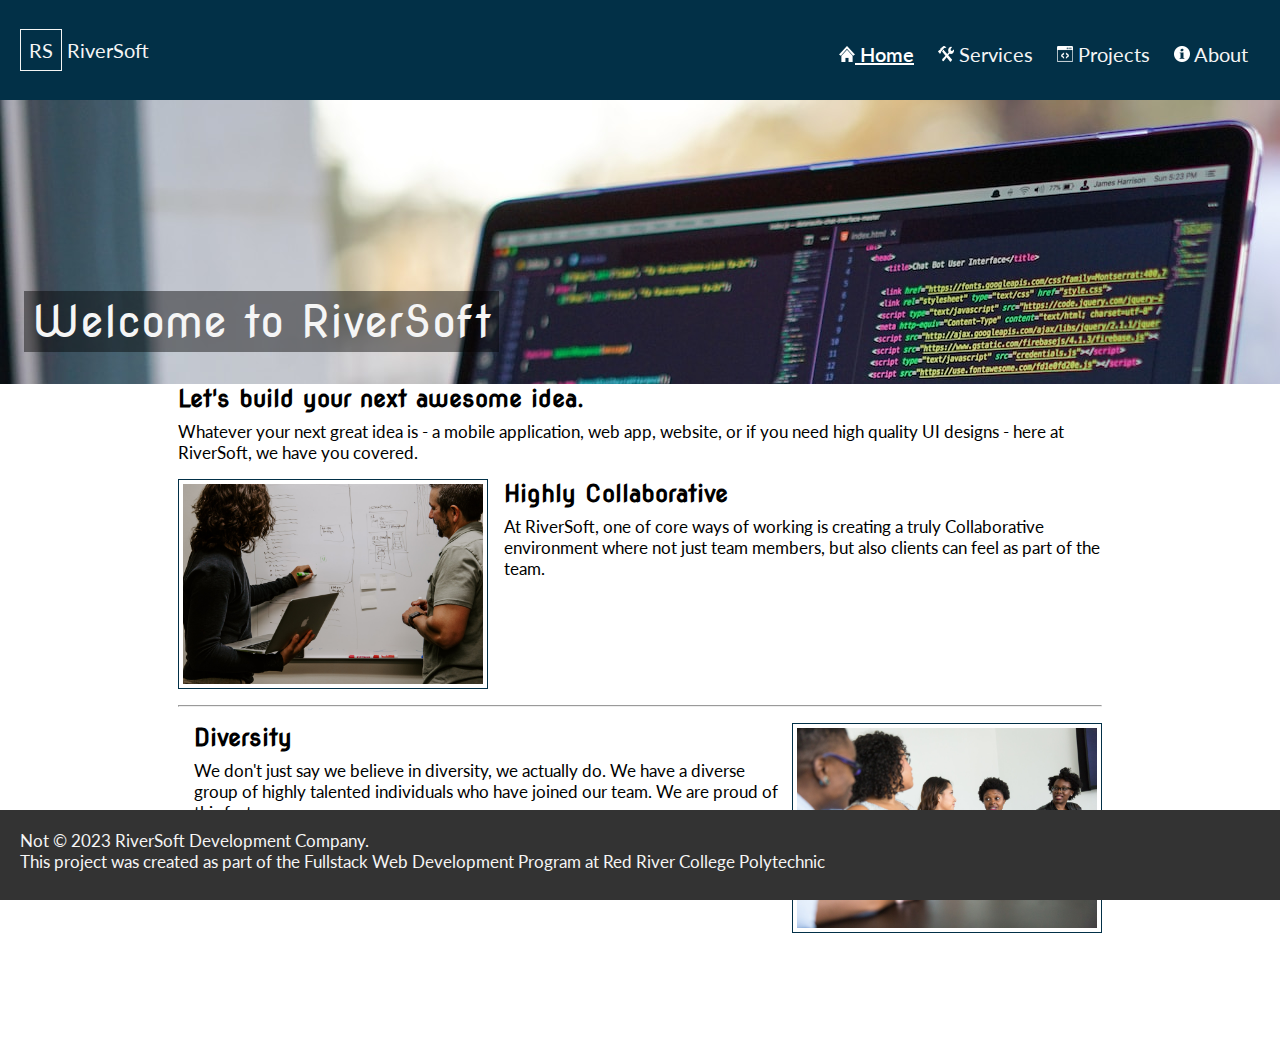
<file: index.html>
<!-- Icons used are sourced from uxwing (refer to license information: https://uxwing.com/license/). Images are from unsplash.com (refer to license information: https://unsplash.com/license) -->
<!DOCTYPE html>
<html lang="en">
<head>
  <meta charset="UTF-8">
  <meta name="viewport" content="width=device-width, initial-scale=1.0">
  <title>RiverSoft Development Company</title>
  <link rel="preconnect" href="https://fonts.googleapis.com">
  <link rel="preconnect" href="https://fonts.gstatic.com" crossorigin>
  <link href="https://fonts.googleapis.com/css2?family=Nova+Round&display=swap" rel="stylesheet">
  <link rel="preconnect" href="https://fonts.googleapis.com">
  <link rel="preconnect" href="https://fonts.gstatic.com" crossorigin>
  <link href="https://fonts.googleapis.com/css2?family=Lato&display=swap" rel="stylesheet">
  <link rel="stylesheet" href="css/main.css">
  <script src="js/main.js"></script>
</head>
  <body>
    <div id="navContainer">
      <a href="index.html" id="riverSoftLogo" title="RiverSoft Homepage">
        <span>RS</span> RiverSoft
      </a>
      <nav id="siteNav">
        <a href="index.html" title="RiverSoft Homepage" class="navLink" id="navLink_index">
          <img alt="home icon" src="images/home-icon.png">
          Home
        </a>
        <a href="services.html" class="navLink" id="navLink_services" title="RiverSoft services">
          <img alt="services icon" src="images/tools-icon.png">
          Services
        </a>
        <a href="projects.html" class="navLink" id="navLink_projects">
          <img alt="projects icons" src="images/web-code-icon.png">
          Projects
        </a>
        <a href="about.html" class="navLink" id="navLink_about" title="About RiverSoft">
          <img alt="about icon" src="images/info-circle-icon.png">
          About
        </a>
      </nav>
    </div>
    <header id="siteHeader">
      <h1>Welcome to RiverSoft</h1>
    </header>
    <main id="siteContent">
      <section id="mainInfo">
        <div class="fullWidth">
          <h2>Let's build your next awesome idea.</h2>
          <p>Whatever your next great idea is - a mobile application, web app, website, or if you need high quality UI designs - here at RiverSoft, we have you covered.</p>
        </div>
        <div class="fullWidth homeRow">
          <img src="images/uiux-team.jpeg" alt="Image of work colleagues at a whiteboard">
          <div class="homeRow_Content">
            <h2>Highly Collaborative</h2>
            <p>At RiverSoft, one of core ways of working is creating a truly Collaborative environment where not just team members, but also clients can feel as part of the team.</p>
          </div>
        </div>
        <hr class="divider">
        <div class="fullWidth homeRow">
          <div class="homeRow_Content">
            <h2>Diversity</h2>
            <p>We don't just say we believe in diversity, we actually do. We have a diverse group of highly talented individuals who have joined our team. We are proud of this fact.</p>
          </div>
          <img src="images/diversity.jpeg" alt="Image demonstrating diversity">
        </div>
      </section>
    </main>
    <footer id="siteFooter">
      <p>Not &copy; 2023 RiverSoft Development Company.<br><span>This project was created as part of the Fullstack Web Development Program at Red River College Polytechnic</span></p>
    </footer>
  </body>
</html>
</file>
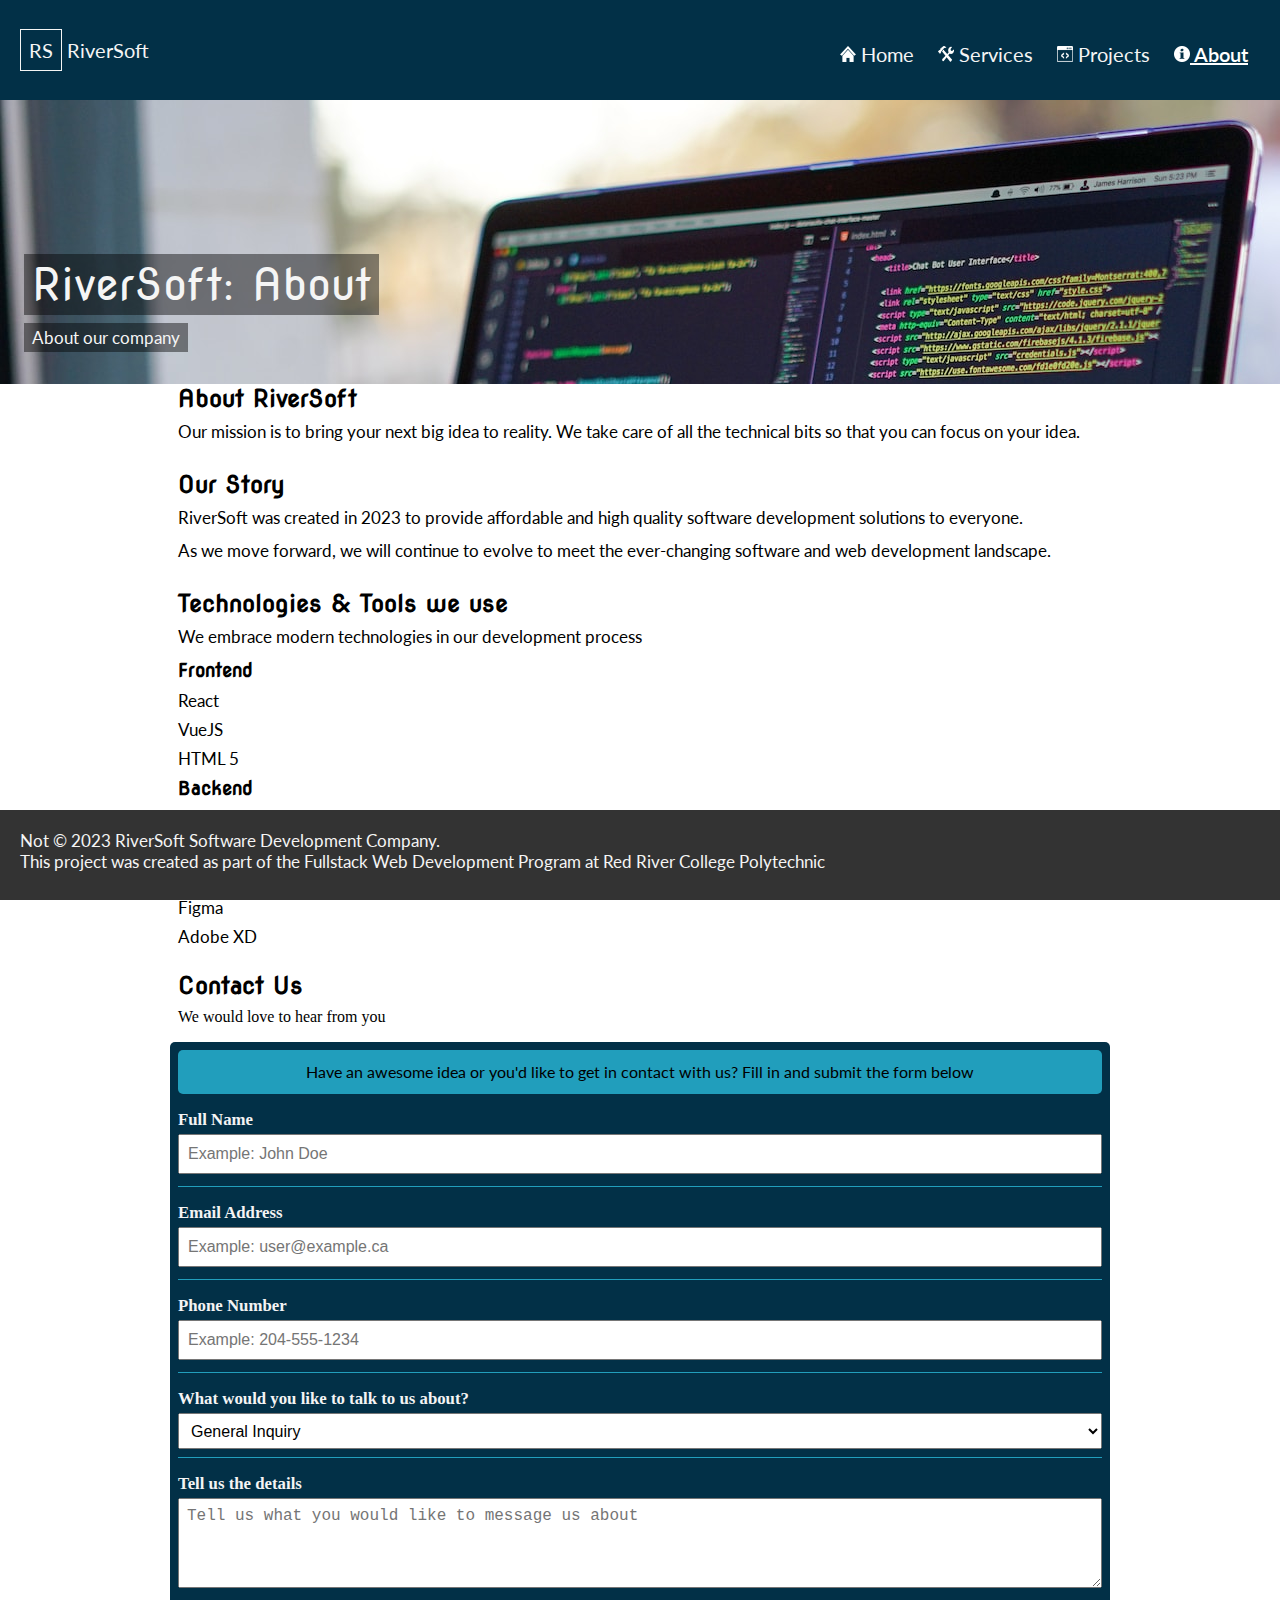
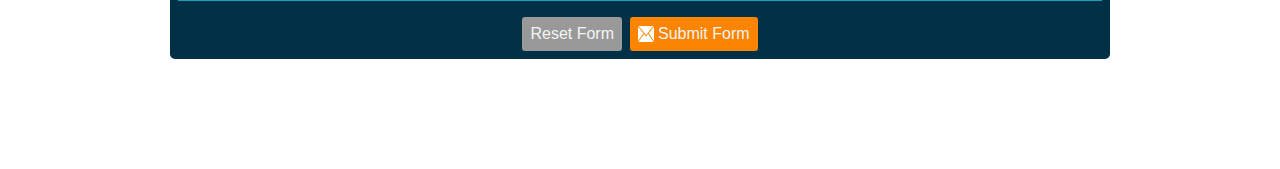
<file: about.html>
<!DOCTYPE html>
<html lang="en">
  <head>
    <meta charset="UTF-8">
    <meta name="viewport" content="width=device-width, initial-scale=1.0">
    <title>RiverSoft: About</title>
    <link rel="preconnect" href="https://fonts.googleapis.com">
    <link rel="preconnect" href="https://fonts.gstatic.com" crossorigin>
    <link href="https://fonts.googleapis.com/css2?family=Nova+Round&display=swap" rel="stylesheet">
    <link rel="preconnect" href="https://fonts.googleapis.com">
    <link rel="preconnect" href="https://fonts.gstatic.com" crossorigin>
    <link href="https://fonts.googleapis.com/css2?family=Lato&display=swap" rel="stylesheet">
    <link rel="stylesheet" href="css/main.css">
    <script src="js/main.js"></script>
  </head>
  <body>
    <div id="navContainer">
      <a href="index.html" id="riverSoftLogo" title="RiverSoft Homepage">
        <span>RS</span> RiverSoft
      </a>
      <nav id="siteNav">
        <a href="index.html" title="RiverSoft Homepage" class="navLink" id="navLink_index">
          <img alt="home icon" src="images/home-icon.png">
          Home
        </a>
        <a href="services.html" class="navLink" id="navLink_services" title="RiverSoft services">
          <img alt="services icon" src="images/tools-icon.png">
          Services
        </a>
        <a href="projects.html" class="navLink" id="navLink_projects">
          <img alt="projects icons" src="images/web-code-icon.png">
          Projects
        </a>
        <a href="about.html" class="navLink" id="navLink_about" title="About RiverSoft">
          <img alt="about icon" src="images/info-circle-icon.png">
          About
        </a>
      </nav>
    </div>
    <header id="siteHeader">
      <h1>RiverSoft: About</h1>
      <!-- <br> -->
      <p>About our company</p>
    </header>
    <main id="siteContent">
      <section>
        <h2>About RiverSoft</h2>
        <p>Our mission is to bring your next big idea to reality. We take care of all the technical bits so that you can focus on your idea.</p>
      </section>
      <section>
        <h2>Our Story</h2>
        <p>RiverSoft was created in 2023 to provide affordable and high quality software development solutions to everyone.</p>
        <p>As we move forward, we will continue to evolve to meet the ever-changing software and web development landscape.</p>
      </section>
      <section>
        <h2>Technologies & Tools we use</h2>
        <p>We embrace modern technologies in our development process</p>
        <div>
          <div class="techStack_Category">
            <h3>Frontend</h3>
            <p>React</p>
            <p>VueJS</p>
            <p>HTML 5</p>
          </div>
          <div class="techStack_Category">
            <h3>Backend</h3>
            <p>Starlette</p>
            <p>NodeJS</p>
          </div>
          <div class="techStack_Category">
            <h3>UI/UX</h3>
            <p>Figma</p>
            <p>Adobe XD</p>
          </div>
        </div>
      </section>
      <section>
        <h2>Contact Us</h2>
        <blockquote>We would love to hear from you</blockquote>
      </section>
      <form id="contactForm" method="post" onsubmit="validateAndSubmitContact">
        <div id="contactForm_Header">
          <span>Have an awesome idea or you'd like to get in contact with us? Fill in and submit the form below</span>
        </div>
        <div class="contactForm_Row">
          <label for="contactForm_Name">Full Name</label>
          <input type="text" class="contactForm_Input" id="contactForm_Name" name="contactForm_Name" placeholder="Example: John Doe">
          <div class="contactForm_InputErrorContainer" id="contactForm_NameError">
            <span id="nameError_Required">* Name is required</span>
          </div>
        </div>
        <div class="contactForm_Row">
          <label for="contactForm_Email">Email Address</label>
          <input type="email" class="contactForm_Input" id="contactForm_Email" name="contactForm_Email" placeholder="Example: user@example.ca">
          <div class="contactForm_InputErrorContainer" id="contactForm_EmailError">
            <span id="emailError_Format">* The email address entered is not of a valid format</span>
          </div>
        </div>
        <div class="contactForm_Row">
          <label for="contactForm_Phone">Phone Number</label>
          <input type="tel" name="contactForm_Phone" id="contactForm_Phone" placeholder="Example: 204-555-1234">
          <div class="contactForm_InputErrorContainer" id="contactForm_PhoneError">
            <span id="phoneError_Format">* The phone number entered is not of a valid format: xxx-xxx-xxxx</span>
          </div>
        </div>
        <div class="contactForm_Row">
          <label for="contactForm_ContactType">What would you like to talk to us about?</label>
          <select name="contactForm_ContactType" id="contactForm_ContactType" class="contactForm_Input">
            <option value="generalInquiry">General Inquiry</option>
            <option value="projectDiscussion">Project Discussion</option>
            <option value="complaint">Complaint</option>
          </select>
        </div>
        <div class="contactForm_Row">
          <label for="contactForm_Message">Tell us the details</label>
          <textarea name="contactForm_Message" id="contactForm_Message" cols="30" rows="4" class="contactForm_Textarea" placeholder="Tell us what you would like to message us about"></textarea>
          <div class="contactForm_InputErrorContainer" id="contactForm_MessageError">
            <span id="messageError_Required">* Your message should be at least 10 characters (without spaces)</span>
          </div>
        </div>
        <div id="contactForm_Footer">
          <button type="reset">
            Reset Form
          </button>
          <button type="submit">
            <img alt="send message icon" src="images/mail-icon.png"> Submit Form
          </button>
        </div>
      </form>
    </main>
    <footer id="siteFooter">
      <p>Not &copy; 2023 RiverSoft Software Development Company.<br><span>This project was created as part of the Fullstack Web Development Program at Red River College Polytechnic</span></p>
    </footer>
  </body>
</html>
</file>
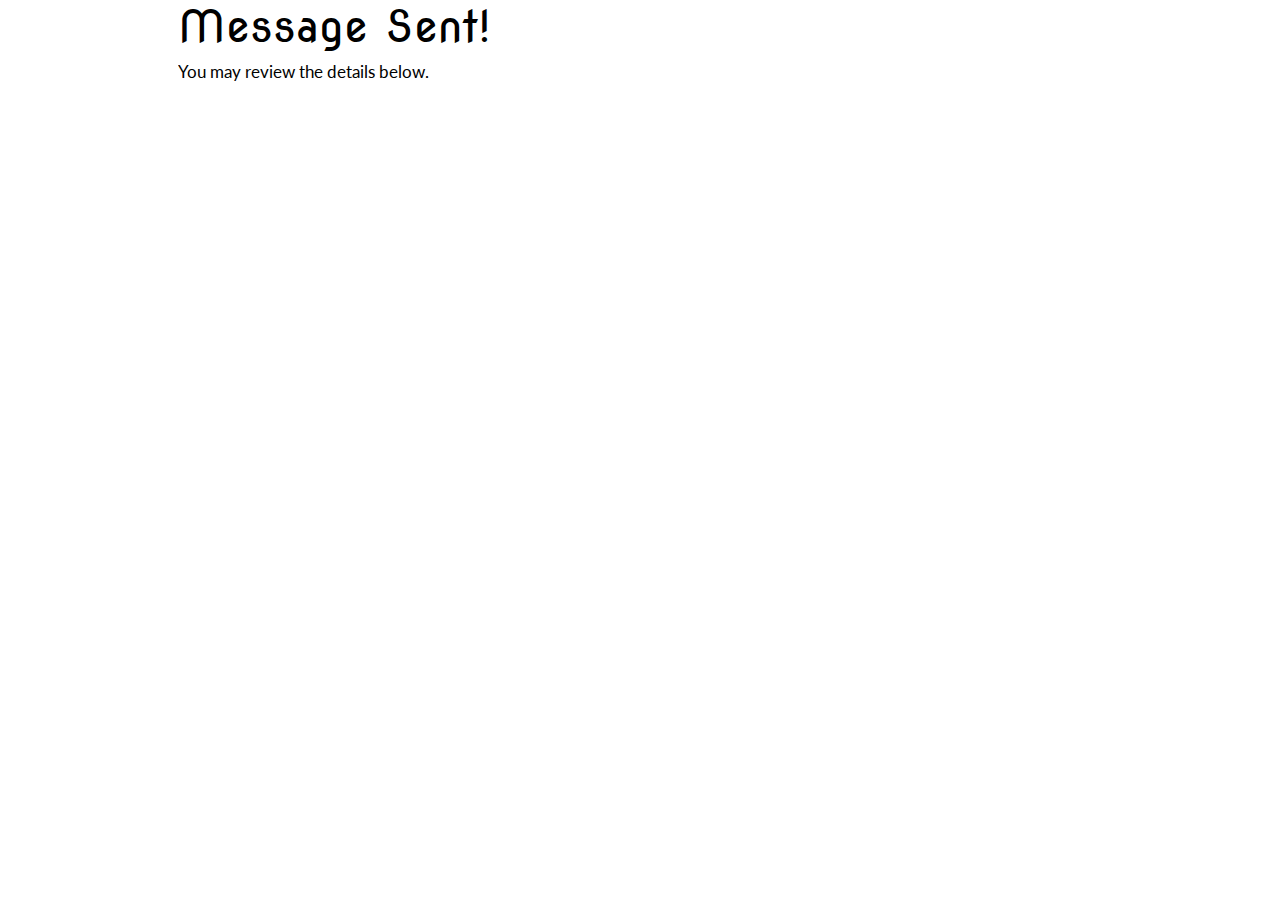
<file: message-confirmation.html>
<!DOCTYPE html>
<html lang="en">
  <head>
    <meta charset="UTF-8">
    <meta name="viewport" content="width=device-width, initial-scale=1.0">
    <title>RiverSoft: Message Sent</title>
    <link rel="preconnect" href="https://fonts.googleapis.com">
    <link rel="preconnect" href="https://fonts.gstatic.com" crossorigin>
    <link href="https://fonts.googleapis.com/css2?family=Nova+Round&display=swap" rel="stylesheet">
    <link rel="preconnect" href="https://fonts.googleapis.com">
    <link rel="preconnect" href="https://fonts.gstatic.com" crossorigin>
    <link href="https://fonts.googleapis.com/css2?family=Lato&display=swap" rel="stylesheet">
    <link rel="stylesheet" href="css/main.css">
    <script src="js/main.js"></script>
  </head>
  <body>
    <main id="siteContent">
      <section>
        <h1>Message Sent!</h1>
        <p>You may review the details below.</p>
      </section>
    </main>
  </body>
</html>
</file>
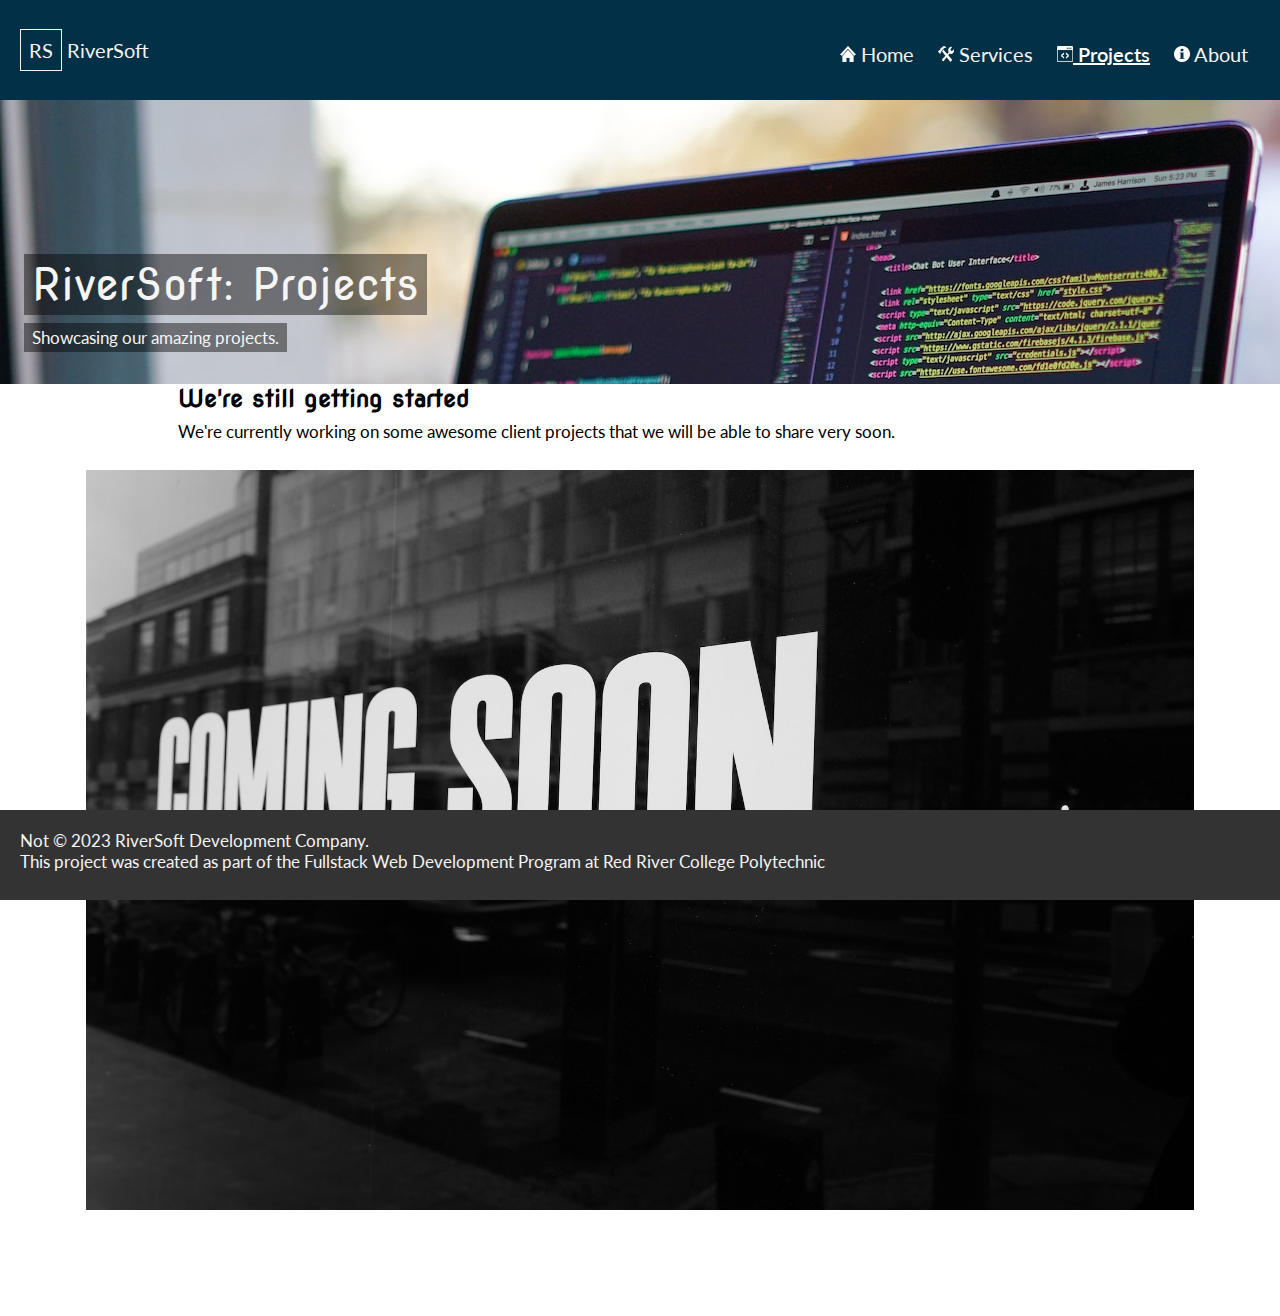
<file: projects.html>
<!DOCTYPE html>
<html lang="en">
  <head>
    <meta charset="UTF-8">
    <meta name="viewport" content="width=device-width, initial-scale=1.0">
    <title>RiverSoft: Projects</title>
    <link rel="preconnect" href="https://fonts.googleapis.com">
    <link rel="preconnect" href="https://fonts.gstatic.com" crossorigin>
    <link href="https://fonts.googleapis.com/css2?family=Nova+Round&display=swap" rel="stylesheet">
    <link rel="preconnect" href="https://fonts.googleapis.com">
    <link rel="preconnect" href="https://fonts.gstatic.com" crossorigin>
    <link href="https://fonts.googleapis.com/css2?family=Lato&display=swap" rel="stylesheet">
    <link rel="stylesheet" href="css/main.css">
    <script src="js/main.js"></script>
  </head>
  <body>
    <div id="navContainer">
      <a href="index.html" id="riverSoftLogo" title="RiverSoft Homepage">
        <span>RS</span> RiverSoft
      </a>
      <nav id="siteNav">
        <a href="index.html" title="RiverSoft Homepage" class="navLink" id="navLink_index">
          <img alt="home icon" src="images/home-icon.png">
          Home
        </a>
        <a href="services.html" class="navLink" id="navLink_services" title="RiverSoft services">
          <img alt="services icon" src="images/tools-icon.png">
          Services
        </a>
        <a href="projects.html" class="navLink" id="navLink_projects">
          <img alt="projects icons" src="images/web-code-icon.png">
          Projects
        </a>
        <a href="about.html" class="navLink" id="navLink_about" title="About RiverSoft">
          <img alt="about icon" src="images/info-circle-icon.png">
          About
        </a>
      </nav>
    </div>
    <header id="siteHeader">
      <h1>RiverSoft: Projects</h1>
      <p>Showcasing our amazing projects.</p>
    </header>
    <main id="siteContent">
      <section>
        <h2>We're still getting started</h2>
        <p>We're currently working on some awesome client projects that we will be able to share very soon.</p>
      </section>
      <div class="fullWidth flexCenter">
        <img alt="coming soon image" id="comingSoon_Image" src="images/coming-soon.jpeg">
      </div>
    </main>
    <footer id="siteFooter">
      <p>Not &copy; 2023 RiverSoft Development Company.<br><span>This project was created as part of the Fullstack Web Development Program at Red River College Polytechnic</span></p>
    </footer>
  </body>
</html>
</file>
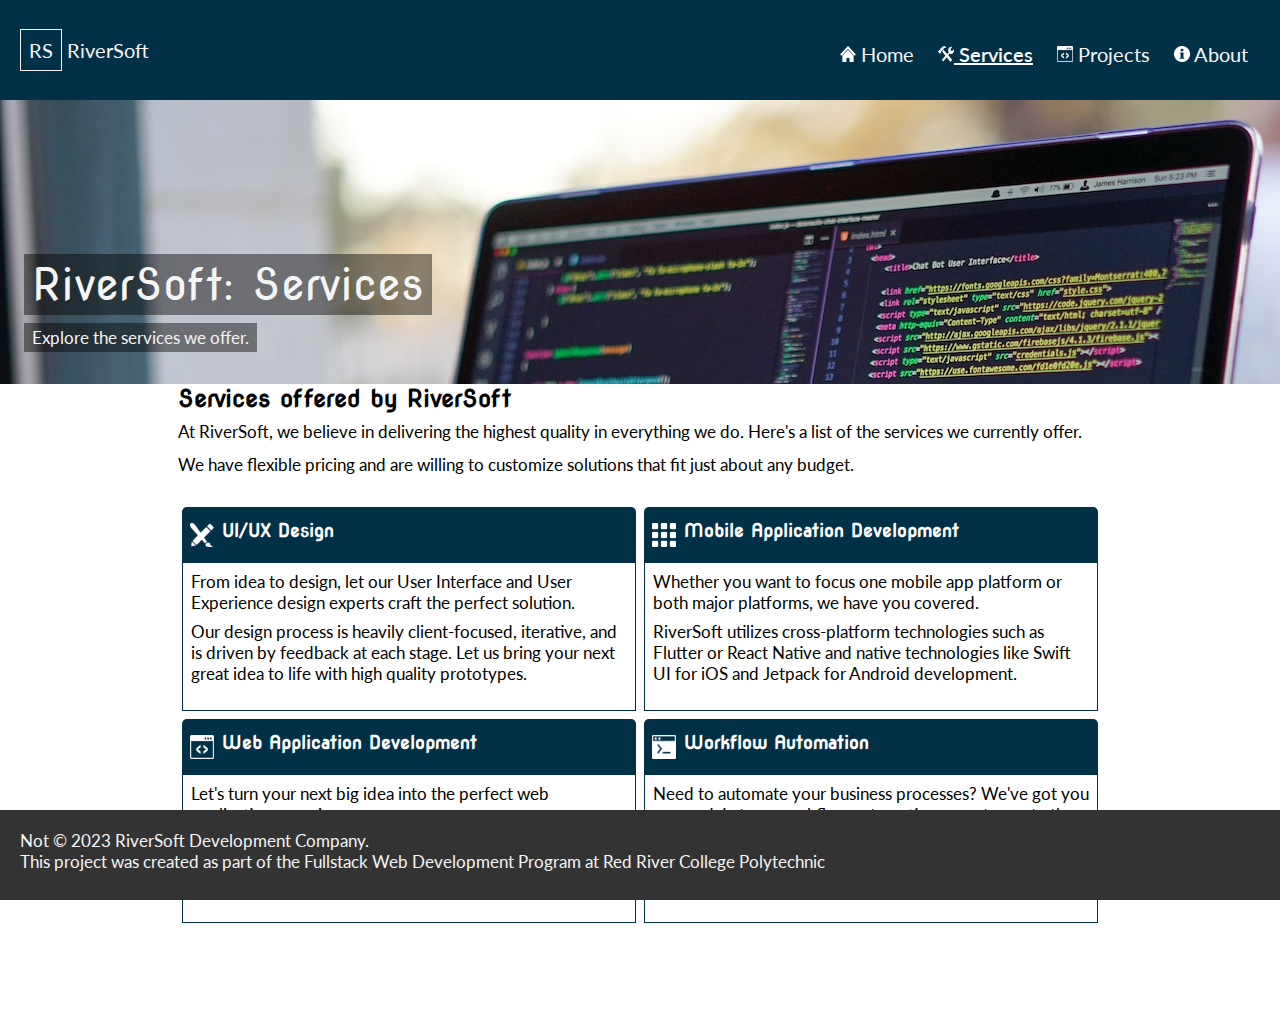
<file: services.html>
<!DOCTYPE html>
<html lang="en">
  <head>
    <meta charset="UTF-8">
    <meta name="viewport" content="width=device-width, initial-scale=1.0">
    <title>RiverSoft: Services</title>
    <!-- Style imports -->
    <link rel="preconnect" href="https://fonts.googleapis.com">
    <link rel="preconnect" href="https://fonts.gstatic.com" crossorigin>
    <link href="https://fonts.googleapis.com/css2?family=Nova+Round&display=swap" rel="stylesheet">
    <link rel="preconnect" href="https://fonts.googleapis.com">
    <link rel="preconnect" href="https://fonts.gstatic.com" crossorigin>
    <link href="https://fonts.googleapis.com/css2?family=Lato&display=swap" rel="stylesheet">
    <link rel="stylesheet" href="css/main.css">
    <!-- Script imports -->
    <script src="js/main.js"></script>
  </head>
  <body>
    <div id="navContainer">
      <a href="index.html" id="riverSoftLogo" title="RiverSoft Homepage">
        <span>RS</span> RiverSoft
      </a>
      <nav id="siteNav">
        <a href="index.html" title="RiverSoft Homepage" class="navLink" id="navLink_index">
          <img alt="home icon" src="images/home-icon.png">
          Home
        </a>
        <a href="services.html" class="navLink" id="navLink_services" title="RiverSoft services">
          <img alt="services icon" src="images/tools-icon.png">
          Services
        </a>
        <a href="projects.html" class="navLink" id="navLink_projects">
          <img alt="projects icons" src="images/web-code-icon.png">
          Projects
        </a>
        <a href="about.html" class="navLink" id="navLink_about" title="About RiverSoft">
          <img alt="about icon" src="images/info-circle-icon.png">
          About
        </a>
      </nav>
    </div>
    <header id="siteHeader">
      <h1>RiverSoft: Services</h1>
      <p>Explore the services we offer.</p>
    </header>
    <main id="siteContent">
      <section>
        <h2>Services offered by RiverSoft</h2>
        <p>At RiverSoft, we believe in delivering the highest quality in everything we do. Here's a list of the services we currently offer.</p>
        <p>We have flexible pricing and are willing to customize solutions that fit just about any budget.</p>
      </section>
      <section class="content" id="servicesContainer">
        <div class="serviceContainer_Row">
          <div class="serviceCard">
            <div class="serviceCard_Title">
              <img aria-hidden="true" alt="ui/ux design" src="images/brush-pencil-icon.png">
              <h2>UI/UX Design</h2>
            </div>
            <div class="serviceCard_Content">
              <p>From idea to design, let our User Interface and User Experience design experts craft the perfect solution.</p>
              <p>Our design process is heavily client-focused, iterative, and is driven by feedback at each stage. Let us bring your next great idea to life with high quality prototypes.</p>
            </div>
          </div>
          <div class="serviceCard">
            <div class="serviceCard_Title">
              <img aria-hidden="true" alt="mobile application development" src="images/apps-grid-icon.png">
              <h2>Mobile Application Development</h2>
            </div>
            <div class="serviceCard_Content">
              <p>Whether you want to focus one mobile app platform or both major platforms, we have you covered.</p>
              <p>RiverSoft utilizes cross-platform technologies such as Flutter or React Native and native technologies like Swift UI for iOS and Jetpack for Android development.</p>
            </div>
          </div>
        </div>
        <div class="serviceContainer_Row">
          <div class="serviceCard">
            <div class="serviceCard_Title">
              <img aria-hidden="true" alt="web application development" src="images/web-code-icon.png">
              <h2>Web Application Development</h2>
            </div>
            <div class="serviceCard_Content">
              <p>Let's turn your next big idea into the perfect web application experience.</p>
              <p>At RiverSoft, we utilize the modern technologies for web application development while offering responsiveness and high performance without giving up accessibility.</p>
            </div>
          </div>
          <div class="serviceCard">
            <div class="serviceCard_Title">
              <img src="images/cmd-terminal-icon.png" alt="workflow autommation" aria-hidden="true">
              <h2>Workflow Automation</h2>
            </div>
            <div class="serviceCard_Content">
              <p>Need to automate your business processes? We've got you covered. Let our workflow automation experts create the perfect solution for you.</p>        
            </div>
          </div>
        </div>
      </section>
    </main>
    <footer id="siteFooter">
      <p>Not &copy; 2023 RiverSoft Development Company.<br><span>This project was created as part of the Fullstack Web Development Program at Red River College Polytechnic</span></p>
    </footer>
  </body>
</html>
</file>
<file: css/main.css>
/********f************
    
	Project 4 Website Development
	Name: Simon Neufville
	Date: November 27, 2023
	Description: Demonstrates an understanding of using all concepts learned from WEBD-1007 to design and build a website.
  Icons used are sourced from uxwing (refer to license information: https://uxwing.com/license/). Images are from unsplash.com (refer to license information: https://unsplash.com/license)

*********************/

/* resets */
* {
  margin: 0;
  padding: 0;
}

/* Heading styles */
h1, h2, h3, h4, h5, h6 {
  font-family: 'Nova Round', sans-serif;
  margin-bottom: 0.5rem;
}

h1 {
  font-size: 2.75rem;
  font-weight: 300;
}

/* content styles */
p {
  font-size: 1.05rem;
  margin-bottom: 0.5rem;
}

p, span, a, b, i {
  font-family: 'Lato', sans-serif;
}

.divider {
  color:  #999;
  margin-bottom: 1rem;
}

/* Site Content */
#siteContent {
  padding: 1.5rem 1.25rem;
  /* width: 100%; */
}

#siteContent > section {
  margin-bottom: 1rem;
  padding: 0 0.5rem;
  width: 100%;
}

#siteContent > section > p {
  margin-bottom: 0.75rem;
}

/* Site navigation styles */
#riverSoftLogo {
  color: #f5f5f5;
  font-size: 1.25em;
  text-decoration: none;
}

#riverSoftLogo span {
  border: solid 1px #f5f5f5;
  padding: 0.5rem;
}

#navContainer {
  background-color: #023047;
  display: flex;
  flex-direction: column;
  padding: 1.25rem;
}

#siteNav {
  display: flex;
  flex-direction: column;
  margin-top: 1.25rem;
}

#siteNav a {
  margin-top: 0.5rem;
}

.navLink {
  color: #f5f5f5;
  font-size: 1.25rem;
  margin: 0 0.75rem;
  text-decoration: none;
}

.navLink img {
  filter: invert(1);
  height: 16px;
  width: 16px;
}

.navLink:hover {
  animation-duration: 250ms;
  text-decoration: underline;
}

.navLink_Active {
  color: #fff;
  font-weight: 600;
  text-decoration: underline;
}

.homeRow {
  display: flex;
  flex-direction: column;
  flex: 1;
  margin-bottom: 4rem;
}

.homeRow_Content {
  display: flex;
  flex-direction: column;
  flex: 1;
  margin-left: 1rem;
}

#mainInfo img {
  width: 90%;
  border: solid 1px #023047;
  margin: 0 auto;
}

.pageBanner {
  background-color: #219ebc;
  border-radius: 5px;
  color: #f4f4f4;
  font-size: 1.5rem;
  padding: 0.75rem 1rem;
  max-width: 80%;
  margin-left: auto;
  margin-right: auto;
  margin-bottom: 1rem;
  margin-top: 1rem;
  text-align: center;
}

/* Site Header Styles */
#siteHeader {
  background-image: url('../images/headerBg.jpeg');
  background-repeat: no-repeat;
  display: flex;
  flex-direction: column;
  justify-content: flex-end;
  object-fit: cover;
  height: 260px;
  padding-bottom: 1.5rem; 
  padding-left: 1.5rem;
}

#siteHeader > h1, #siteHeader > p {
  background-color: #00000070;
  color: #f5f5f5;
  width: fit-content;
  padding: 0.25rem 0.5rem;
}

/* Services */

#servicesContainer {
  display: flex;
  flex: 1;
  flex-direction: column;
  
}

.serviceContainer_Row {
  display: flex;
  flex: 1;
  flex-direction: column;
}

.serviceCard {
  border-radius: 5px;
  display: flex;
  flex: 1;
  flex-direction: column;
  padding: 0.25rem;
}

.serviceCard_Title {
  align-items: center;
  background-color: #023047;
  border-top-left-radius: 5px;
  border-top-right-radius: 5px;
  display: flex;
  padding: 0.75rem 0.5rem;
}

.serviceCard_Title img {
  filter: invert(1);
  height: 24px;
  width: 24px;
}

.serviceCard_Title h2 {
  color: #fff;
  font-size: 1.15rem;
  margin-left: 0.5rem;
}

.serviceCard_Content {
  border: solid 1px #023047;
  padding: 0.5rem;
}

.serviceCard_Content p {
  margin-bottom: 0.5rem;
}

.techStack_Category {
  margin-bottom: 0.5rem;
}

#contactForm {
  background-color: #023047;
  border-radius: 5px;
  max-width: 100%;
  margin: 0 auto 1rem auto;
  padding: 0.5rem;
}

#contactForm_Header {
  background-color: #219ebc;
  border-radius: 5px;
  padding: 0.75rem;
  text-align: center;
}

.contactForm_Row {
  border-bottom: solid 1px #219ebc;
  color: #f4f4f4;
  display: flex;
  flex-direction: column;
  margin-top: 1rem;
  padding-bottom: 0.5rem;
}

.contactForm_Row > label {
  font-size: 1.05rem;
  font-weight: 600;
  margin-bottom: 0.25rem;
}

.contactForm_Row > input, select {
  font-size: 1.0rem;
  height: 36px;
  padding-left: 0.5rem;
}

#contactForm_Message {
  font-size: 1rem;
  padding: 0.5rem;
}

.contactForm_InputErrorContainer {
  color: #fb8500;
  font-size: 0.9rem;
  font-style: italic;
  font-weight: 600;
  padding-top: 0.25rem;
}

#contactForm_Footer {
  display: flex;
  align-items: center;
  justify-content: center;
  margin-top: 1rem;
}

#contactForm_Footer button {
  align-items: center;
  border: none;
  border-radius: 3px;
  color: #f4f4f4;
  display: flex;
  font-size: 1rem;
  padding: 0.5rem;
}

#contactForm_Footer button[type="reset"] {  
  background-color: #999;
  margin-right: 0.5rem;
}

#contactForm_Footer button[type="submit"] {
  background-color: #fb8500;
}

#contactForm_Footer img {
  filter: invert(1);
  height: 16px;
  margin-right: 0.25rem;
  width: 16px;
}

#siteFooter {
  background-color: #333;
  color: #f5f5f5;
  padding: 1.25rem;
  position: sticky;
  bottom: 0;
  left: 0;
  right: 0;
}

#comingSoon_Image {
  width: 90%;
}

.fullWidth {
  margin-bottom: 1rem;
  width: 100%;
}

.flexCenter {
  display: flex;
  align-items: center;
  justify-content: center;
}

.messageContainer {
  border: solid 1px;
  padding: 1rem;
}

.messageSectionDetails {
  border-bottom: solid 1px #023047;
  margin-bottom: 1rem;
  padding: 0.5rem 0;
}

.messageContainer p {
  color: #666;
}

.messageContent {
  font-size: 1.1em;
  font-style: italic;
  line-height: 1.5em;
}

.messageContainer span {
  color: #333;
  font-weight: 600;
}

/* Media Queries */
@media (min-width: 800px) {

  .homeRow {
    flex-direction: row;
  }

  #mainInfo img {
    border: solid 1px #023047;
    padding: 0.25rem;
    width: 300px;
  }

  #siteContent > section {
    margin: 0 auto 1rem auto;
    padding: 0 0.5rem;
    width: 75%;
  }

  #contactForm {
    width: 75%;
  }

  #navContainer {
    align-items: center;
    flex-direction: row;
    justify-content: space-between;
  }

  #siteNav {
    align-items: center;
    flex-direction: row;
    justify-content: center;
    height: 60px;
    margin-top: 0;
  }

  #siteContent {
    display: flex;
    flex-direction: column;
    flex: 1;
    margin: 0 auto;
    padding: 0 1.5rem;
  }

  #servicesContainer {
    padding: 0 2rem;
  }

  .serviceCard_Content {
    min-height: 131px;
  }

  .serviceContainer_Row {
    flex-direction: row;
  }

  #siteFooter {
    position: sticky;
    bottom: 0;
    left: 0;
    right: 0;
  }
}
</file>
